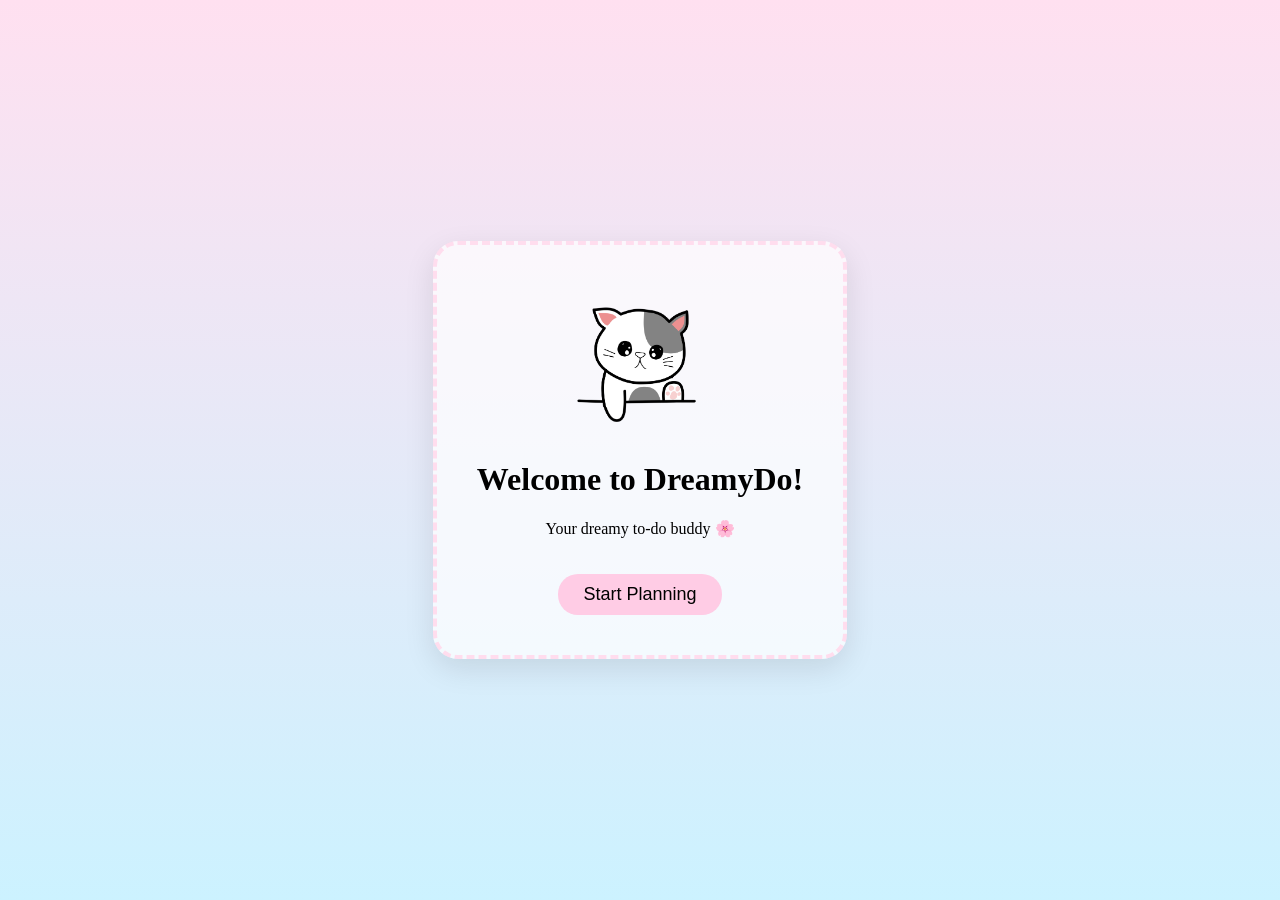
<file: index.html>
<!-- index.html -->
<!DOCTYPE html>
<html lang="en">
<head>
  <meta charset="UTF-8" />
  <meta name="viewport" content="width=device-width, initial-scale=1.0"/>
  <title>DreamyDo</title>
  <link rel="stylesheet" href="/styles/style.css"/>
</head>
<body>
  <div class="welcome-container">
    <div class="cloud-animation">
      <img src="cartoon-cloud.png" alt="Cute Cartoon" class="cartoon"/>
      <h1>Welcome to DreamyDo!</h1>
      <p>Your dreamy to-do buddy 🌸</p>
      <button onclick="requireLogin()">Start Planning</button>
    </div>
  </div>

   <!-- Login/Register Modal 
   <div class="modal" id="loginModal">
    <div class="modal-content">
      <span class="close" onclick="closeModal()">&times;</span>
      <h2>Login or Register</h2>
      <div class="buttons">
        <button id="login-btn">Login</button>
        <button id="register-btn">Register</button>
      </div>
    </div>
  </div>  -->

  <div id="loginModal" class="modal">
    <div class="modal-content">
      <h2>💖 Welcome!</h2>
      <p>Please login or register to start planning</p>
      <div class="modal-buttons">
        <button id="login-btn">Login</button>
        <button id="register-btn">Register</button>
      </div>
      <span class="close" onclick="closeModal()">&times;</span>
    </div>
  </div>
  

  <script src="/scripts/index.js"></script>
  
</body>
</html>
</file>
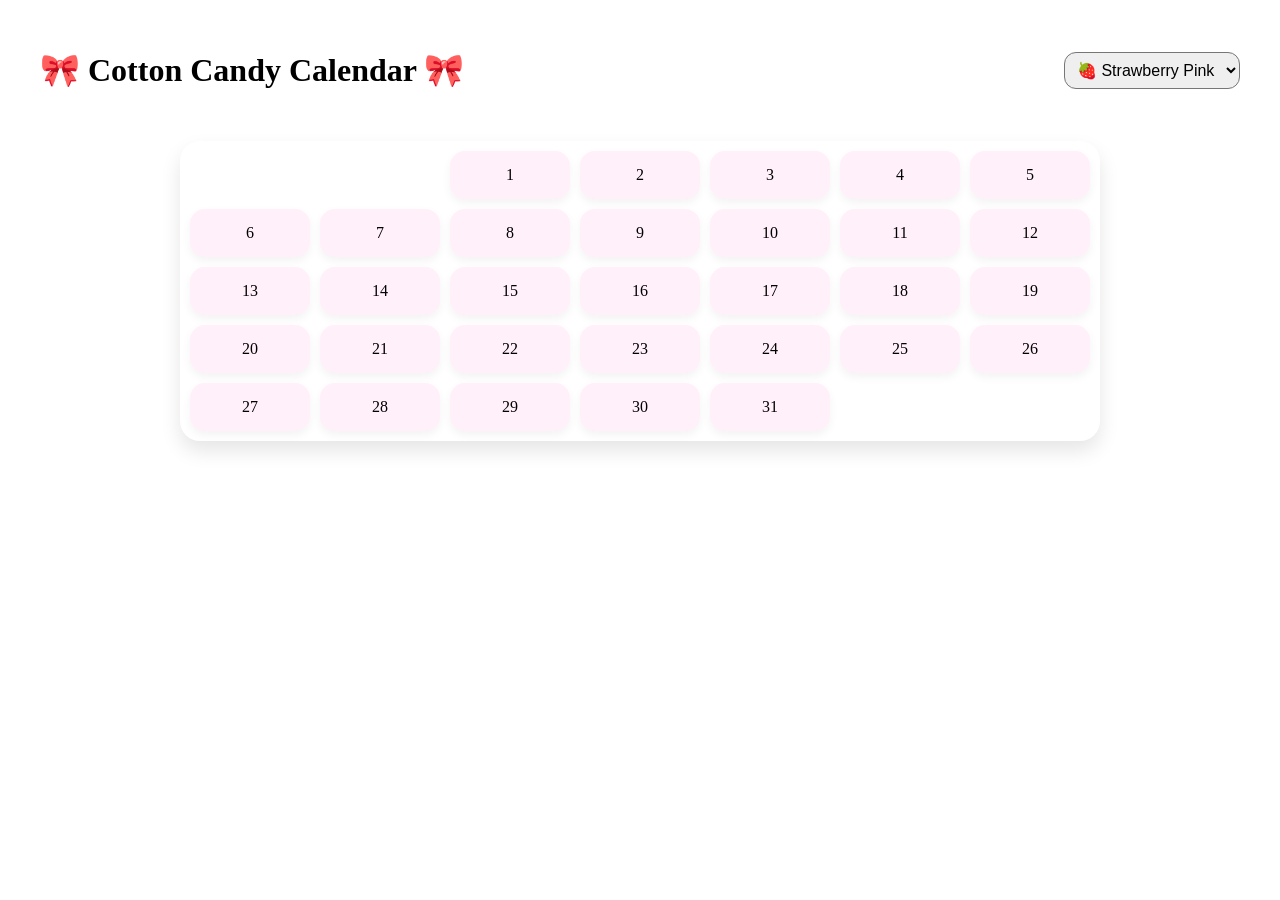
<file: calendar.html>
<!DOCTYPE html>
<html lang="en">
<head>
  <meta charset="UTF-8" />
  <meta name="viewport" content="width=device-width, initial-scale=1.0"/>
  <title>Cotton Candy Calendar</title>
  <link rel="stylesheet" href="/styles/calendar.css">
</head>
<body>
  <header>
    <h1>🎀 Cotton Candy Calendar 🎀</h1>
    <select id="themeSelector">
      <option value="pink">🍓 Strawberry Pink</option>
      <option value="blue">🫐 Blueberry Blue</option>
      <option value="purple">🍇 Grape Purple</option>
    </select>
  </header>

  <main>
    <div id="calendar" class="calendar"></div>
  </main>

  <!-- Reminder Modal -->
  <div id="reminderModal" class="modal hidden">
    <div class="modal-content">
      <span id="closeModal">&times;</span>
      <h2>Add Reminder for <span id="selectedDate"></span></h2>
      <textarea id="reminderText" placeholder="Write something cute... 💖"></textarea>
      <button id="saveReminder">Save ✨</button>
    </div>
  </div>


  <script src="/scripts/calendar.js"></script>
</body>
</html>
</file>
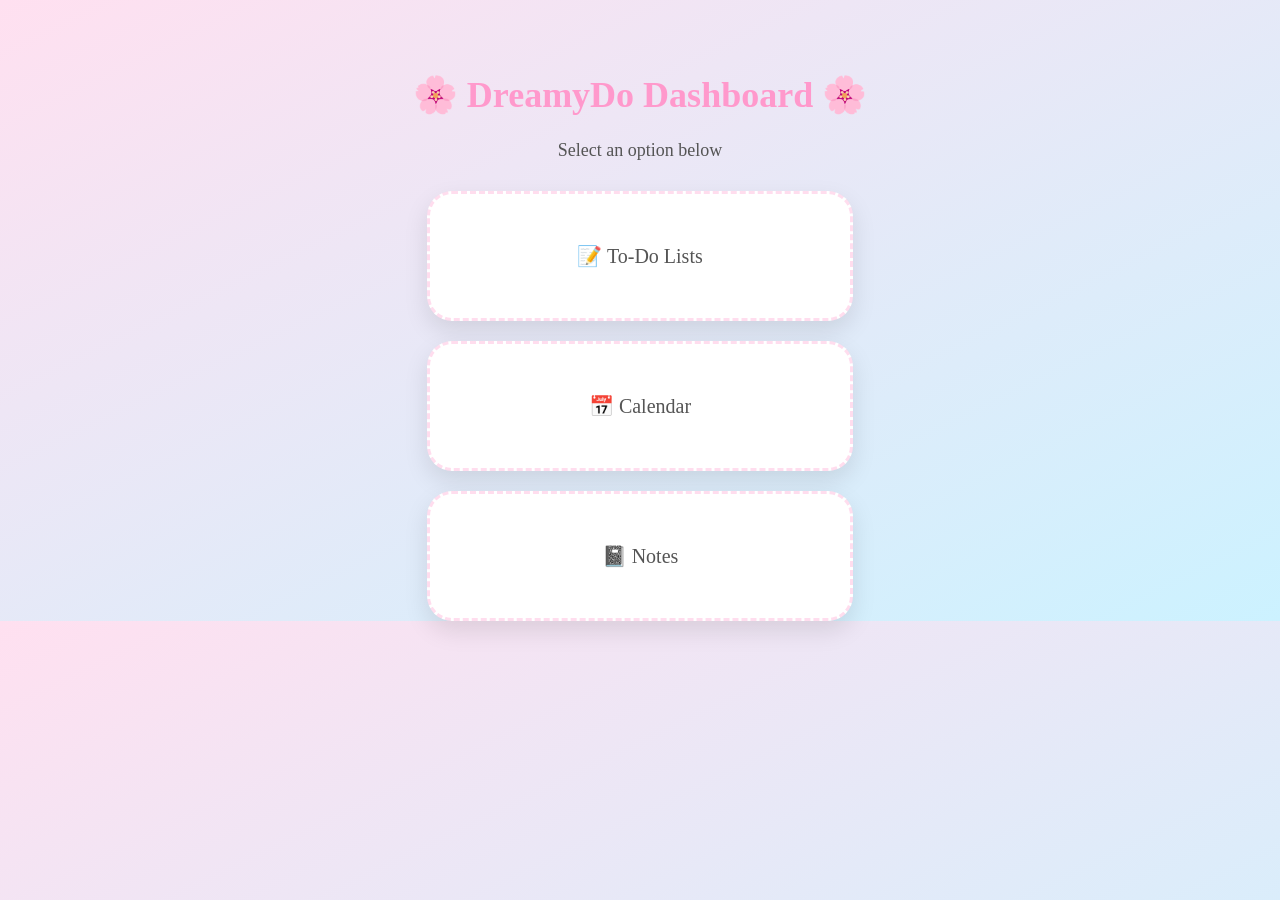
<file: dashboard.html>
<!DOCTYPE html>
<html lang="en">
<head>
  <meta charset="UTF-8" />
  <meta name="viewport" content="width=device-width, initial-scale=1.0"/>
  <title>DreamyDo Dashboard</title>
  <link rel="stylesheet" href="/styles/dashboard.css"/>
</head>
<body>
  <div class="dashboard">
    <h1>🌸 DreamyDo Dashboard 🌸</h1>
    <p class="sub">Select an option below</p>

    <div class="cards">
      <div id="todo-card" >📝 To-Do Lists</div>
      <div id="calendar-card" >📅 Calendar</div>
      <div id="notes-card" >📓 Notes</div>
    </div>

  </div>
 
  <script src="/scripts/dashboard.js"></script>
  
</body>
</html>
</file>
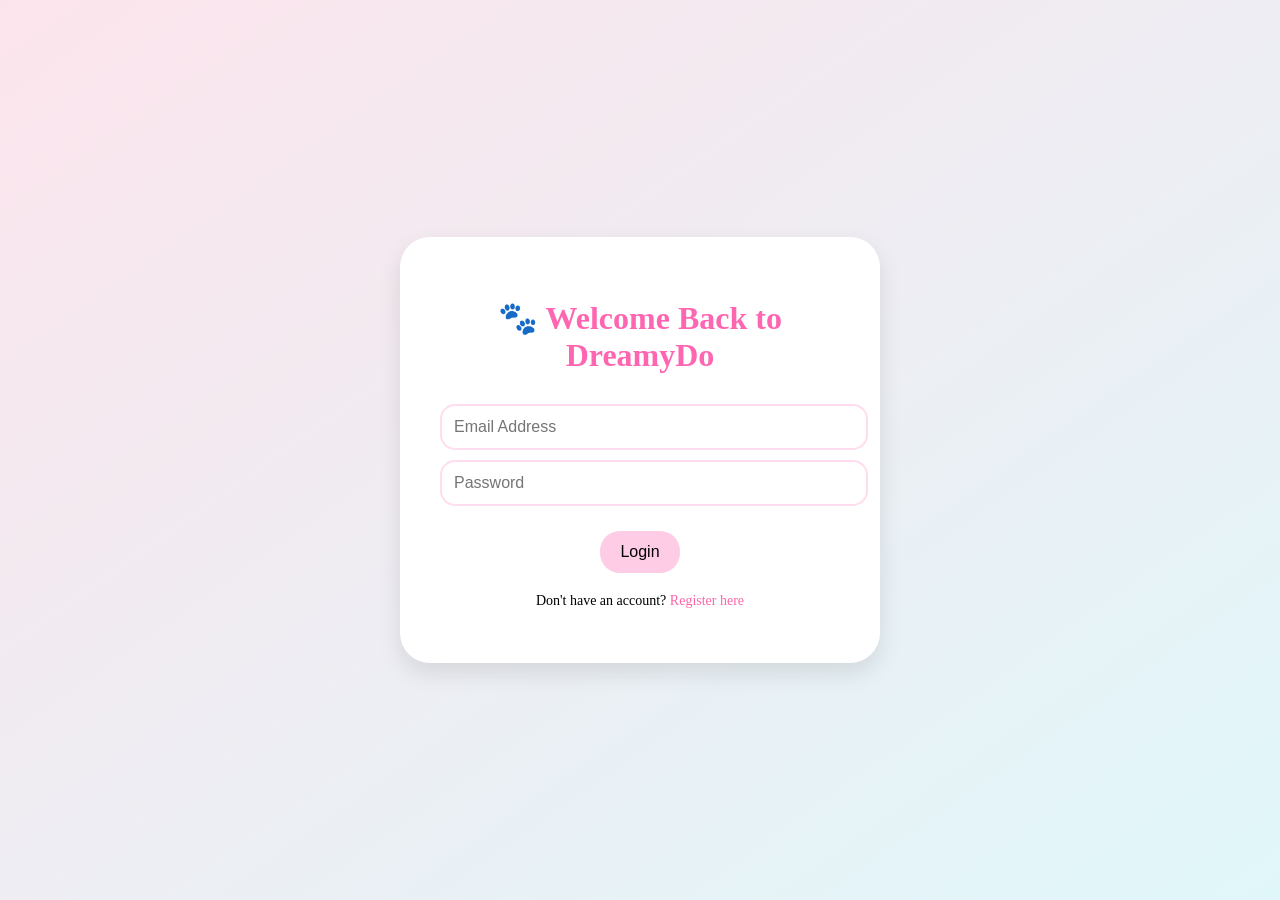
<file: login.html>
<!DOCTYPE html>
<html lang="en">
<head>
  <meta charset="UTF-8" />
  <meta name="viewport" content="width=device-width, initial-scale=1.0"/>
  <title>Login - DreamyDo</title>
  <link rel="stylesheet" href="/styles/login.css" />
</head>
<body>
  <div class="login-box">
    <h1>🐾 Welcome Back to DreamyDo</h1>
    <form class="login-form">
      <input type="email" placeholder="Email Address" required />
      <input type="password" placeholder="Password" required />
      <button type="submit">Login</button>
    </form>
    <p class="register-link">Don't have an account? <a href="register.html">Register here</a></p>
  </div>

  <script src="/scripts/login.js"></script>
  
</body>
</html>
</file>
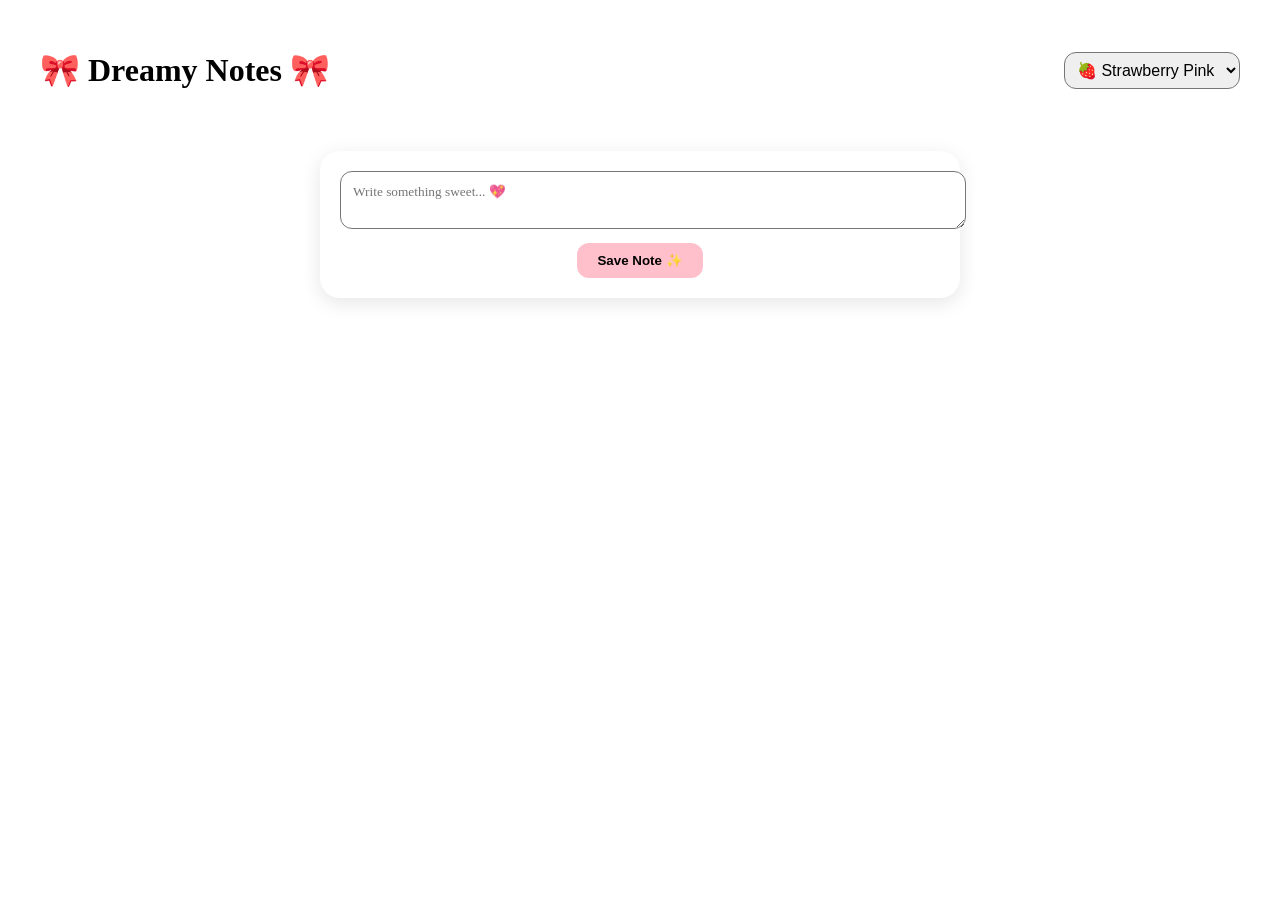
<file: notes.html>
<!DOCTYPE html>
<html lang="en">
<head>
  <meta charset="UTF-8" />
  <meta name="viewport" content="width=device-width, initial-scale=1.0"/>
  <title>Dreamy Notes</title>
  <link rel="stylesheet" href="/styles/notes.css">
</head>
<body>
  <header>
    <h1>🎀 Dreamy Notes 🎀</h1>
    <select id="themeSelector">
      <option value="pink">🍓 Strawberry Pink</option>
      <option value="blue">🫐 Blueberry Blue</option>
      <option value="purple">🍇 Grape Purple</option>
    </select>
  </header>

  <main>
    <div class="notes-container">
      <textarea id="noteInput" placeholder="Write something sweet... 💖"></textarea>
      <button id="saveNote">Save Note ✨</button>
      <div id="noteList" class="note-list"></div>
    </div>
  </main>

  <script src="/scripts/notes.js"></script>
</body>
</html>
</file>
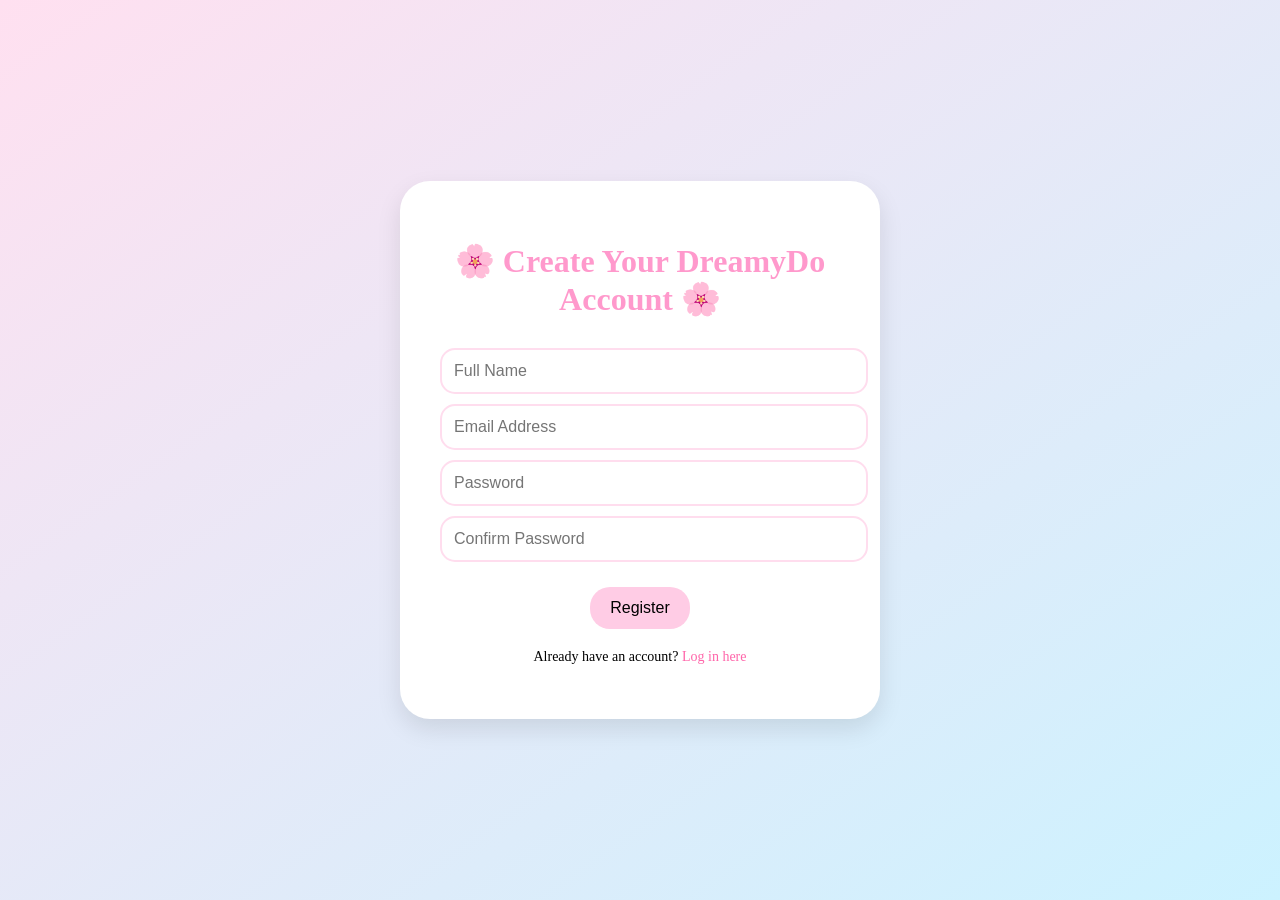
<file: register.html>
<!DOCTYPE html>
<html lang="en">
<head>
  <meta charset="UTF-8" />
  <meta name="viewport" content="width=device-width, initial-scale=1.0"/>
  <title>Register - DreamyDo</title>
  <link rel="stylesheet" href="/styles/register.css" />
</head>
<body>
  <div class="register-box">
    <h1>🌸 Create Your DreamyDo Account 🌸</h1>
    <form class="register-form">
      <input type="text" placeholder="Full Name" required />
      <input type="email" placeholder="Email Address" required />
      <input type="password" placeholder="Password" required />
      <input type="password" placeholder="Confirm Password" required />
      <button type="submit">Register</button>
    </form>
    <p class="login-link">Already have an account? <a href="login.html">Log in here</a></p>
  </div>
</body>
</html>
</file>
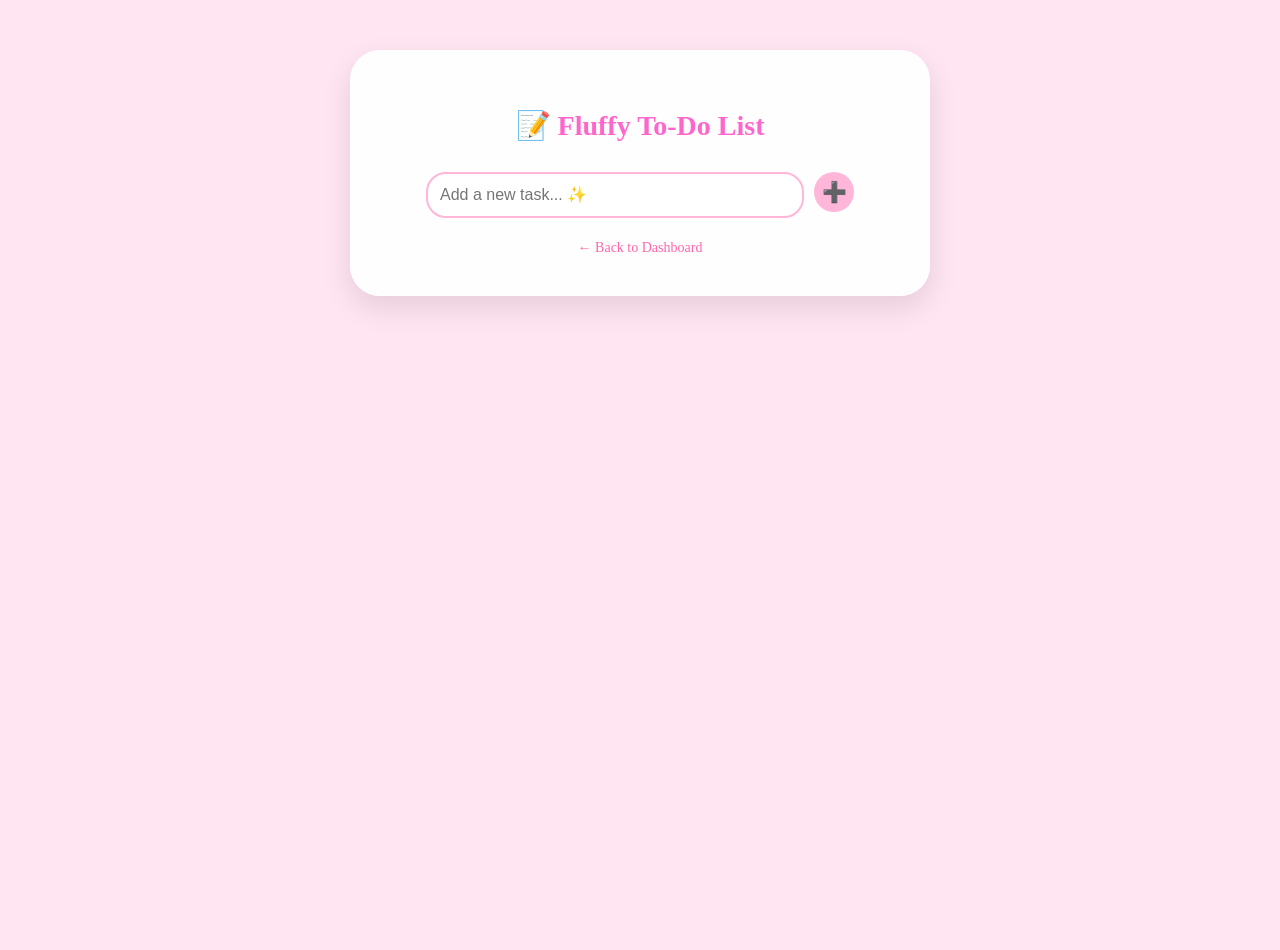
<file: todo.html>
<!DOCTYPE html>
<html lang="en">
<head>
  <meta charset="UTF-8" />
  <meta name="viewport" content="width=device-width, initial-scale=1.0"/>
  <title>My To-Do List ✨</title>
  <link rel="stylesheet" href="/styles/todo.css" />
</head>
<body>
  <div class="todo-container">
    <h1>📝 Fluffy To-Do List</h1>

    <div class="input-section">
      <input type="text" id="taskInput" placeholder="Add a new task... ✨" />
      <button onclick="addTask()">➕</button>
    </div>

    <ul id="taskList"></ul>

    <div class="back-link">
      <a href="dashboard.html">← Back to Dashboard</a>
    </div>
  </div>

  <script src="/scripts/todo.js"></script>
</body>
</html>
</file>
<file: styles/style.css>
/* styles.css */
body {
  margin: 0;
  font-family: 'Comic Sans MS', cursive;
  background: linear-gradient(to bottom, #ffe0f0, #ccf2ff);
  display: flex;
  justify-content: center;
  align-items: center;
  height: 100vh;
}

.welcome-container {
  text-align: center;
  background: rgba(255, 255, 255, 0.7);
  border: 4px dashed #ffddee;
  padding: 40px;
  border-radius: 25px;
  box-shadow: 0 10px 30px rgba(0,0,0,0.1);
}

.cartoon {
  width: 150px;
  animation: float 3s ease-in-out infinite;
}

@keyframes float {
  0%, 100% { transform: translateY(0px); }
  50% { transform: translateY(-20px); }
}

button {
  margin-top: 20px;
  padding: 10px 25px;
  background-color: #ffcce5;
  border: none;
  border-radius: 20px;
  font-size: 18px;
  cursor: pointer;
  transition: background-color 0.3s;
}

button:hover {
  background-color: #ff99cc;
}

/* Modal styles */
.modal {
  display: none;
  position: fixed;
  z-index: 99;
  left: 0; top: 0;
  width: 100%; height: 100%;
  background: rgba(0, 0, 0, 0.3);
  justify-content: center;
  align-items: center;
}

.modal-content {
  background: white;
  padding: 40px;
  border-radius: 20px;
  text-align: center;
  width: 90%;
  max-width: 400px;
  position: relative;
}

.modal-content input {
  width: 80%;
  padding: 10px;
  margin: 10px 0;
  border: 2px solid #ffccdd;
  border-radius: 10px;
}

.modal-content .buttons {
  margin-top: 20px;
}

.modal-content button {
  padding: 10px 20px;
  margin: 0 10px;
  background-color: #ffcce5;
  border: none;
  border-radius: 15px;
  cursor: pointer;
  font-size: 16px;
}

.modal-content button:hover {
  background-color: #ff99cc;
}

.close {
  position: absolute;
  top: 10px;
  right: 20px;
  font-size: 24px;
  cursor: pointer;
  color: #888;
}
</file>
<file: styles/calendar.css>
body {
  font-family: 'Comic Sans MS', cursive;
  transition: background-color 0.3s ease;
  text-align: center;
  padding: 20px;
  margin: 0;
}

header {
  display: flex;
  justify-content: space-between;
  align-items: center;
  padding: 10px 20px;
}

select {
  font-size: 16px;
  padding: 8px;
  border-radius: 12px;
}

.calendar {
  display: grid;
  grid-template-columns: repeat(7, 1fr);
  gap: 10px;
  margin-top: 20px;
  padding: 10px;
  background-color: #fff;
  border-radius: 20px;
  max-width: 900px;
  margin-inline: auto;
  box-shadow: 0 10px 20px rgba(0,0,0,0.1);
  position: relative;
}

.day {
  border-radius: 15px;
  padding: 15px;
  background: #fff0fa;
  box-shadow: 0 4px 10px rgba(0,0,0,0.05);
  cursor: pointer;
  position: relative;
  transition: transform 0.2s;
}

.day:hover {
  transform: scale(1.05);
  background-color: #ffe9f9;
}

.day .icon {
  position: absolute;
  bottom: 5px;
  right: 5px;
  font-size: 18px;
}

.modal {
  position: fixed;
  top: 0; left: 0;
  width: 100%; height: 100%;
  background: rgba(0,0,0,0.5);
  display: flex;
  align-items: center;
  justify-content: center;
  z-index: 999;
}

.modal.hidden {
  display: none;
}

.modal-content {
  background: #fff;
  border-radius: 20px;
  padding: 20px;
  width: 300px;
  position: relative;
  box-shadow: 0 10px 25px rgba(0,0,0,0.2);
}

#closeModal {
  position: absolute;
  top: 10px; right: 15px;
  font-size: 20px;
  cursor: pointer;
}

textarea {
  width: 100%;
  border-radius: 10px;
  padding: 10px;
  font-family: 'Comic Sans MS', cursive;
}

button {
  background: pink;
  padding: 10px 20px;
  border-radius: 12px;
  font-weight: bold;
  cursor: pointer;
  border: none;
  margin-top: 10px;
}

/* Themes */
body.pink { background-color: #ffe4f2; color: #d63384; }
body.blue { background-color: #e0f7ff; color: #3399ff; }
body.purple { background-color: #f3e8ff; color: #9b59b6; }
</file>
<file: styles/dashboard.css>
body {
  margin: 0;
  font-family: 'Comic Sans MS', cursive;
  background: linear-gradient(to bottom right, #ffe0f0, #ccf2ff);
  color: #555;
}

.dashboard {
  text-align: center;
  padding-top: 50px;
}


h1 {
  font-size: 36px;
  color: #ff99cc;
}

.sub {
  font-size: 18px;
  margin-bottom: 30px;
}

.cards {
  display: flex;
  flex-direction: column;
  align-items: center;
  gap: 20px;
}


#notes-card , #todo-card, #calendar-card {
  background: white;
  border-radius: 25px;
  padding: 50px 60px;
  width: 300px; 
  box-shadow: 0 10px 25px rgba(0,0,0,0.1);
  font-size: 20px;
  cursor: pointer;
  transition: transform 0.2s ease;
  border: 3px dashed #ffddee;
  text-align: center;
}


.card:hover {
  transform: translateY(-10px);
  background-color: #fff0f6;
}
</file>
<file: styles/login.css>
body {
  margin: 0;
  padding: 0;
  font-family: 'Comic Sans MS', cursive;
  background: linear-gradient(to bottom right, #fce4ec, #e0f7fa);
  display: flex;
  justify-content: center;
  align-items: center;
  height: 100vh;
}

.login-box {
  background: white;
  padding: 40px;
  border-radius: 30px;
  box-shadow: 0 10px 25px rgba(0,0,0,0.1);
  text-align: center;
  width: 90%;
  max-width: 400px;
}

h1 {
  color: #ff66b2;
  margin-bottom: 30px;
}

.login-form input {
  display: block;
  width: 100%;
  padding: 12px;
  margin: 10px 0;
  border-radius: 15px;
  border: 2px solid #ffddee;
  font-size: 16px;
}

button {
  margin-top: 15px;
  padding: 12px 20px;
  background-color: #ffcce5;
  border: none;
  border-radius: 20px;
  cursor: pointer;
  font-size: 16px;
  transition: background 0.3s ease;
}

button:hover {
  background-color: #ff99cc;
  color: white;
}

.register-link {
  margin-top: 20px;
  font-size: 14px;
}

.register-link a {
  color: #ff66aa;
  text-decoration: none;
}
</file>
<file: styles/notes.css>
body {
  font-family: 'Comic Sans MS', cursive;
  transition: background-color 0.3s ease;
  text-align: center;
  padding: 20px;
  margin: 0;
}

header {
  display: flex;
  justify-content: space-between;
  align-items: center;
  padding: 10px 20px;
}

select {
  font-size: 16px;
  padding: 8px;
  border-radius: 12px;
}

.notes-container {
  margin-top: 30px;
  padding: 20px;
  background-color: #fff;
  border-radius: 20px;
  max-width: 600px;
  margin-inline: auto;
  box-shadow: 0 5px 20px rgba(0,0,0,0.1);
}

textarea {
  width: 100%;
  padding: 12px;
  border-radius: 12px;
  font-family: 'Comic Sans MS', cursive;
  resize: vertical;
}

button {
  background: pink;
  padding: 10px 20px;
  border-radius: 12px;
  font-weight: bold;
  cursor: pointer;
  border: none;
  margin-top: 10px;
}

.note {
  background: #f8d7e3;
  padding: 15px;
  border-radius: 12px;
  margin: 10px 0;
  position: relative;
  box-shadow: 0 4px 10px rgba(0,0,0,0.05);
}

.note button {
  background: #ff79c6;
  position: absolute;
  top: 5px;
  right: 10px;
  font-size: 14px;
  padding: 5px 10px;
  border-radius: 8px;
  cursor: pointer;
}

/* Themes */
body.pink { background-color: #ffe4f2; color: #d63384; }
body.blue { background-color: #e0f7ff; color: #3399ff; }
body.purple { background-color: #f3e8ff; color: #9b59b6; }
</file>
<file: styles/register.css>
body {
  margin: 0;
  padding: 0;
  font-family: 'Comic Sans MS', cursive;
  background: linear-gradient(to bottom right, #ffe0f0, #ccf2ff);
  display: flex;
  justify-content: center;
  align-items: center;
  height: 100vh;
}

.register-box {
  background: white;
  padding: 40px;
  border-radius: 30px;
  box-shadow: 0 10px 25px rgba(0,0,0,0.1);
  text-align: center;
  width: 90%;
  max-width: 400px;
}

h1 {
  color: #ff99cc;
  margin-bottom: 30px;
}

.register-form input {
  display: block;
  width: 100%;
  padding: 12px;
  margin: 10px 0;
  border-radius: 15px;
  border: 2px solid #ffddee;
  font-size: 16px;
}

button {
  margin-top: 15px;
  padding: 12px 20px;
  background-color: #ffcce5;
  border: none;
  border-radius: 20px;
  cursor: pointer;
  font-size: 16px;
  transition: background 0.3s ease;
}

button:hover {
  background-color: #ff99cc;
  color: white;
}

.login-link {
  margin-top: 20px;
  font-size: 14px;
}

.login-link a {
  color: #ff66aa;
  text-decoration: none;
}
</file>
<file: styles/todo.css>
body {
  margin: 0;
  padding: 0;
  font-family: 'Comic Sans MS', cursive;
  background-color: #ffe4f2;
  background-size: cover;
  display: flex;
  justify-content: center;
  align-items: flex-start;
  padding-top: 50px;
  min-height: 100vh;
}

.todo-container {
  background: rgba(255, 255, 255, 0.95);
  padding: 40px;
  border-radius: 30px;
  box-shadow: 0 12px 30px rgba(0,0,0,0.1);
  text-align: center;
  width: 90%;
  max-width: 500px;
}

h1 {
  color: #ff66cc;
  margin-bottom: 30px;
  font-size: 28px;
}

.input-section {
  display: flex;
  justify-content: center;
  gap: 10px;
  margin-bottom: 20px;
}

input[type="text"] {
  width: 70%;
  padding: 12px;
  border-radius: 20px;
  border: 2px solid #ffb6d9;
  font-size: 16px;
  outline: none;
}

button {
  background-color: #ffb6d9;
  border: none;
  border-radius: 50%;
  width: 40px;
  height: 40px;
  font-size: 20px;
  cursor: pointer;
  transition: background 0.3s ease;
}

button:hover {
  background-color: #ff66cc;
  color: white;
}

#taskList {
  list-style: none;
  padding: 0;
}

#taskList li {
  background: #ffe6f0;
  padding: 12px 16px;
  border-radius: 20px;
  margin-bottom: 10px;
  display: flex;
  justify-content: space-between;
  align-items: center;
  font-size: 16px;
  box-shadow: 0 5px 10px rgba(0,0,0,0.05);
}

.delete-btn {
  background: none;
  border: none;
  cursor: pointer;
  font-size: 18px;
}

.back-link {
  margin-top: 20px;
}

.back-link a {
  color: #ff66aa;
  text-decoration: none;
  font-size: 14px;
}
</file>
